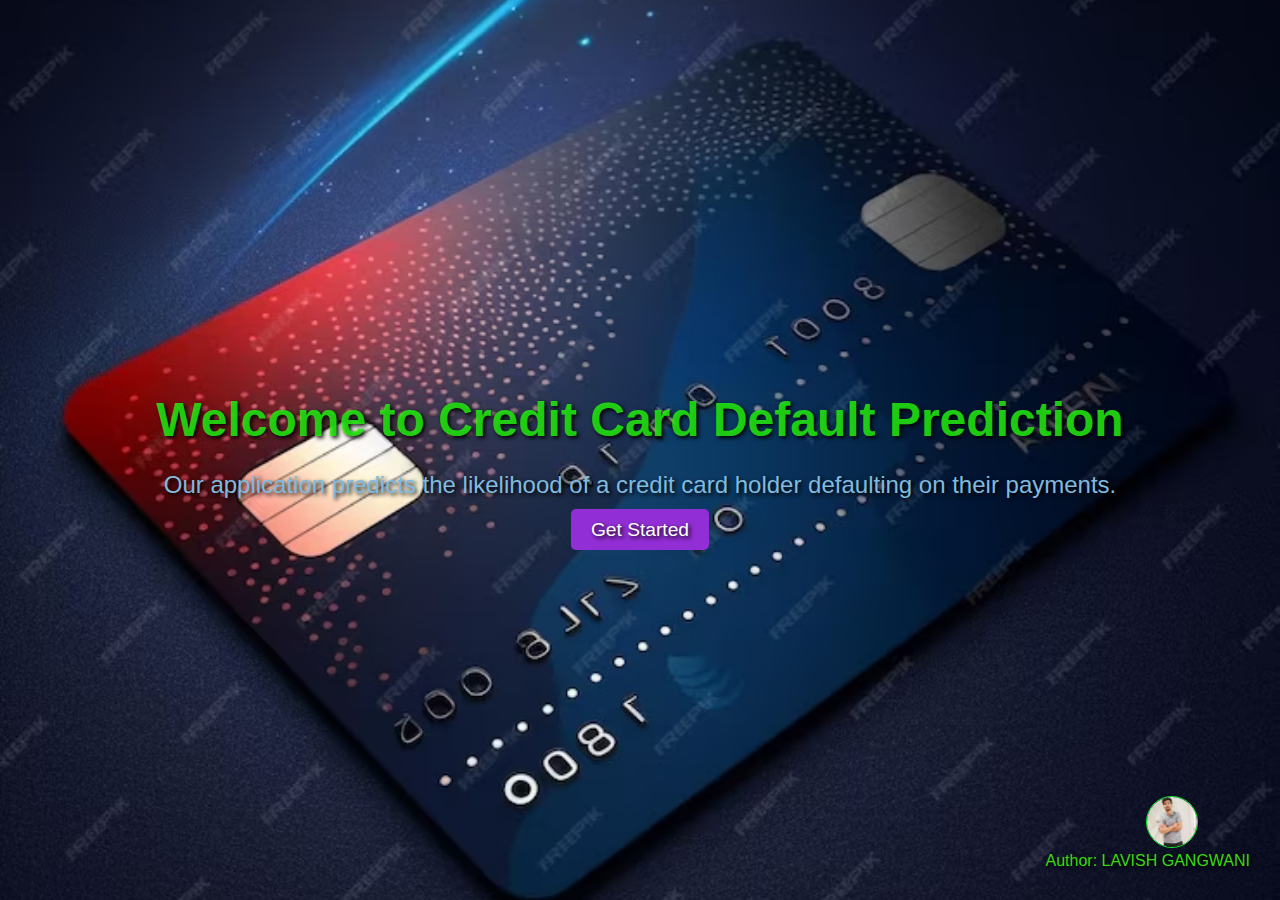
<file: templates/index.html>
<!DOCTYPE html>
<html lang="en">
    <head>
    <meta charset="UTF-8" />
    <meta name="viewport" content="width=device-width, initial-scale=1.0" />
    <title>Car Dekho Welcome Page</title>
    <link rel="stylesheet" href="../static/css/style.css" />
    </head>
    <body>
    <div class="welcome-container">
        <div class="welcome-text">
        <h1 class="text">Welcome to Credit Card Default Prediction</h1>
        <p class="text">Our application predicts the likelihood of a credit card holder defaulting on their payments.</p>
        
        <a href="/predict" class="btn">Get Started</a>
    </div>
    <div class="author-info">
        <img src="../static/img/author.png" alt="Author Image" />
        <div>
        <a href="https://www.linkedin.com/in/abhishek-upadhyay-35b183259"
            >Author: LAVISH GANGWANI</a
        >
        </div>
        </div>
    </div>
    </body>
</html>
</file>
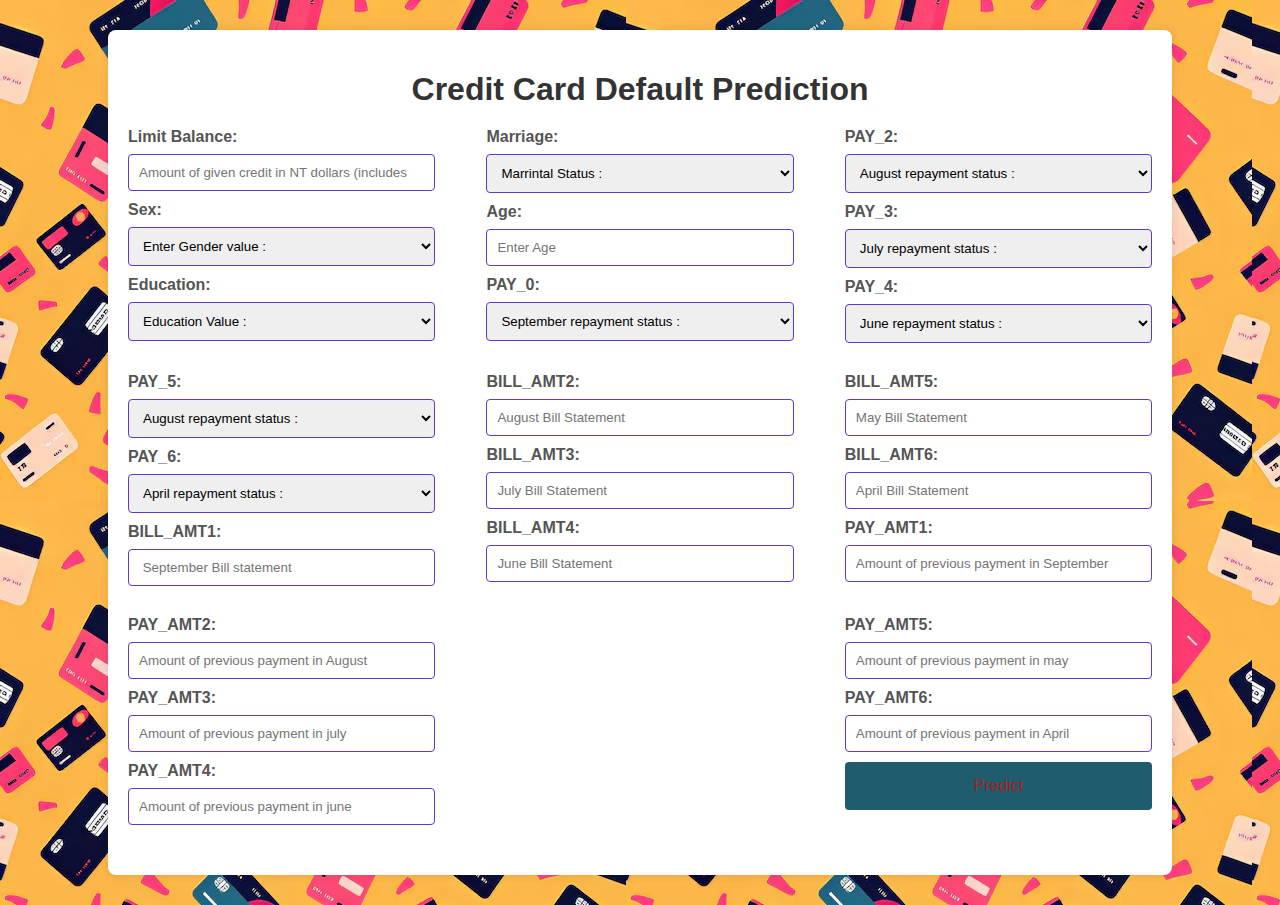
<file: templates/form.html>
<!DOCTYPE html>
<html lang="en">
<head>
    <meta charset="UTF-8">
    <meta name="viewport" content="width=device-width, initial-scale=1.0">
    <title>Credit Card Default Prediction</title>
    <link rel="stylesheet" href="../static/css/style_form.css">
</head>
<body>
    <div class="form-container">
        <h1>Credit Card Default Prediction</h1>
        <form action="/predict" method="post">
            <div class="column">
                <label for="LIMIT_BAL">Limit Balance:</label>
                <input type="number" id="LIMIT_BAL" name="LIMIT_BAL" placeholder="Amount of given credit in NT dollars (includes individual and family/supplementary credit"="0.01" required>

                <label for="SEX">Sex:</label>
                <select id="SEX" name="SEX" required>
                    <option value="" disabled selected>Enter Gender value :</option>
                    <option value="1">male</option>
                    <option value="2">female</option>
                </select>

<br>

                <label for="EDUCATION">Education:</label>
                <select id="EDUCATION" name="EDUCATION"  required>
                    <option value="" disabled selected>Education Value :</option>
                    <option value="3">High School</option>
                    <option value="1">Graduate School</option>
                    <option value="2">University</option>
                    <option value="4">Others</option>
                </select>
                
            </div>
            <div class="column">
                <label for="MARRIAGE">Marriage:</label>
                <select id="MARRIAGE" name="MARRIAGE" required>
                    <option value="" disabled selected>Marrintal Status :</option>
                    <option value="1">Married</option>
                    <option value="2">single</option>
                    <option value="3">Others</option>
                </select>


                <label for="AGE">Age:</label>
                <input type="number" id="AGE" placeholder="Enter Age " name="AGE" step="1" required>


                <label for="PAY_0">PAY_0:</label>
                <select id="PAY_0" name="PAY_0"  required>
                    <option value="" disabled selected>September repayment status :</option>
                    <option value="-2">No consumption</option>
                    <option value="-1">pay duly</option>
                    <option value="0">Use of revolving credit</option>
                    <option value="1">payment delay 1 month</option>
                    <option value="2">payment delay for 2 months</option>
                    <option value="3">payment delay for 3 months</option>
                    <option value="4">payment delay for 4 months</option>
                    <option value="5">payment delay for 5 months</option>
                    <option value="6">payment delay for 6 months</option>
                    <option value="7">payment delay for 7 months</option>
                    <option value="8">payment delay for 8 months</option>
                    <option value="9">payment delay for 9 months or above</option>
                </select>
            </div>

            <div class="column">
                <label for="PAY_2">PAY_2:</label>
                <select id="PAY_2" name="PAY_2" required>
                    <option value="" disabled selected>August repayment status :</option>
                    <option value="-2">No consumption</option>
                    <option value="-1">pay duly</option>
                    <option value="0">Use of revolving credit</option>
                    <option value="1">payment delay 1 month</option>
                    <option value="2">payment delay for 2 months</option>
                    <option value="3">payment delay for 3 months</option>
                    <option value="4">payment delay for 4 months</option>
                    <option value="5">payment delay for 5 months</option>
                    <option value="6">payment delay for 6 months</option>
                    <option value="7">payment delay for 7 months</option>
                    <option value="8">payment delay for 8 months</option>
                    <option value="9">payment delay for 9 months or above</option>
                </select>

                <label for="PAY_3">PAY_3:</label>
                <select id="PAY_3" name="PAY_3" required>
                    <option value="" disabled selected>July repayment status :</option>
                    <option value="-2">No consumption</option>
                    <option value="-1">pay duly</option>
                    <option value="0">Use of revolving credit</option>
                    <option value="1">payment delay 1 month</option>
                    <option value="2">payment delay for 2 months</option>
                    <option value="3">payment delay for 3 months</option>
                    <option value="4">payment delay for 4 months</option>
                    <option value="5">payment delay for 5 months</option>
                    <option value="6">payment delay for 6 months</option>
                    <option value="7">payment delay for 7 months</option>
                    <option value="8">payment delay for 8 months</option>
                    <option value="9">payment delay for 9 months or above</option>
                </select>

                <label for="PAY_4">PAY_4:</label>
                <select id="PAY_4" name="PAY_4" required>
                    <option value="" disabled selected>June repayment status :</option>
                    <option value="-2">No consumption</option>
                    <option value="-1">pay duly</option>
                    <option value="0">Use of revolving credit</option>
                    <option value="1">payment delay 1 month</option>
                    <option value="2">payment delay for 2 months</option>
                    <option value="3">payment delay for 3 months</option>
                    <option value="4">payment delay for 4 months</option>
                    <option value="5">payment delay for 5 months</option>
                    <option value="6">payment delay for 6 months</option>
                    <option value="7">payment delay for 7 months</option>
                    <option value="8">payment delay for 8 months</option>
                    <option value="9">payment delay for 9 months or above</option>
                </select>


            </div>


            <div class="column">
                <label for="PAY_5">PAY_5:</label>
                <select id="PAY_5" name="PAY_5" required>
                    <option value="" disabled selected>August repayment status :</option>

                    <option value="-2">No consumption</option>
                    <option value="-1">pay duly</option>
                    <option value="0">Use of revolving credit</option>
                    <option value="1">payment delay 1 month</option>
                    <option value="2">payment delay for 2 months</option>
                    <option value="3">payment delay for 3 months</option>
                    <option value="4">payment delay for 4 months</option>
                    <option value="5">payment delay for 5 months</option>
                    <option value="6">payment delay for 6 months</option>
                    <option value="7">payment delay for 7 months</option>
                    <option value="8">payment delay for 8 months</option>
                    <option value="9">payment delay for 9 months or above</option>
                </select>


                <label for="PAY_6">PAY_6:</label>
                <select id="PAY_6" name="PAY_6"  required>
                    <option value="" disabled selected> April repayment status :</option>

                    <option value="-2">No consumption</option>
                    <option value="-1">pay duly</option>
                    <option value="0">Use of revolving credit</option>
                    <option value="1">payment delay 1 month</option>
                    <option value="2">payment delay for 2 months</option>
                    <option value="3">payment delay for 3 months</option>
                    <option value="4">payment delay for 4 months</option>
                    <option value="5">payment delay for 5 months</option>
                    <option value="6">payment delay for 6 months</option>
                    <option value="7">payment delay for 7 months</option>
                    <option value="8">payment delay for 8 months</option>
                    <option value="9">payment delay for 9 months or above</option>
                </select>

                <label for="BILL_AMT1">BILL_AMT1:</label>
                <input type="number" id="BILL_AMT1" name="BILL_AMT1" placeholder=" September Bill statement" step="0.01" required>
            </div>
            <div class="column">
                <label for="BILL_AMT2">BILL_AMT2:</label>
                <input type="number" id="BILL_AMT2" name="BILL_AMT2" placeholder="August Bill Statement" step="0.01" required>

                <label for="BILL_AMT3">BILL_AMT3:</label>
                <input type="number" id="BILL_AMT3" name="BILL_AMT3" placeholder="July Bill Statement" step="0.01" required>

                <label for="BILL_AMT4">BILL_AMT4:</label>
                <input type="number" id="BILL_AMT4" name="BILL_AMT4" placeholder="June Bill Statement" step="0.01" required>
            </div>
            <div class="column">
                <label for="BILL_AMT5">BILL_AMT5:</label>
                <input type="number" id="BILL_AMT5" name="BILL_AMT5" placeholder="May Bill Statement" step="0.01" required>

                <label for="BILL_AMT6">BILL_AMT6:</label>
                <input type="number" id="BILL_AMT6" name="BILL_AMT6" placeholder="April Bill Statement" step="0.01" required>

                <label for="PAY_AMT1">PAY_AMT1:</label>
                <input type="number" id="PAY_AMT1" name="PAY_AMT1" placeholder="Amount of previous payment in September" step="0.01" required>
            </div>
            <div class="column">
                <label for="PAY_AMT2">PAY_AMT2:</label>
                <input type="number" id="PAY_AMT2" name="PAY_AMT2" placeholder="Amount of previous payment in August" step="0.01" required>

                <label for="PAY_AMT3">PAY_AMT3:</label>
                <input type="number" id="PAY_AMT3" name="PAY_AMT3"placeholder="Amount of previous payment in july" step="0.01" required>

                <label for="PAY_AMT4">PAY_AMT4:</label>
                <input type="number" id="PAY_AMT4" name="PAY_AMT4" placeholder="Amount of previous payment in june" step="0.01" required>
            </div>
            <div class="column">
                <label for="PAY_AMT5">PAY_AMT5:</label>
                <input type="number" id="PAY_AMT5" name="PAY_AMT5" placeholder="Amount of previous payment in may" step="0.01" required>

                <label for="PAY_AMT6">PAY_AMT6:</label>
                <input type="number" id="PAY_AMT6" name="PAY_AMT6" placeholder="Amount of previous payment in April" step="0.01" required>

                <input type="submit" value="Predict">
            </div>
        </form>
    </div>
</body>
</html>
</file>
<file: static/css/style.css>
body, html {
    height: 100%;
    margin: 0;
    font-family: Arial, sans-serif;
}

.welcome-container {
    background-image: url('../img/image.png');
    height: 100%;
    background-position: center;
    background-repeat: no-repeat;
    background-size: cover;
    display: flex;
    flex-direction: column;
    justify-content: center;
    align-items: center;
    color: white;
    text-align: center;
    text-shadow: 2px 2px 4px #000000;
}

h1 {
    font-size: 3em;
    margin-bottom: 10px;
    color: rgba(36, 239, 18, 0.864);
}

p {
    font-size: 1.5em;
    margin-bottom: 20px;
    color: #81badf;
}

.btn {
    background-color: #922ed5;
    color: white;
    padding: 10px 20px;
    text-decoration: none;
    border-radius: 5px;
    font-size: 1.2em;
    transition: background-color 0.3s;
}

.btn:hover {
    background-color: #1b8734;
}

.author-info {
    position: absolute;
    bottom: 20px;
    right: 20px;
    padding: 10px;
    border-radius: 5px;
    text-align: left;
}

.author-info img {
    width: 50px;
    height: 50px;
    border-radius: 50%;
    margin-left: 100px;
    border: 1px solid #09f130; /* Added green color ring */
}

.author-info a {
    color: #3ad80e;
    text-decoration: none;
    transition: color 0.3s;
}

.author-info a:hover {
    color: #0a93ef;
}
</file>
<file: static/css/style_form.css>
body {
    font-family: Arial, sans-serif;
    background-image: url('../img/form-image.png');
    background-color: #f4f4f4;
    margin: 0;
    padding: 0;
}

.form-container {
    width: 80%;
    margin: 30px auto;
    background-color: #fff;
    padding: 20px;
    border-radius: 8px;
    box-shadow: 0 0 10px rgba(0, 0, 0, 0.1);
}

h1 {
    text-align: center;
    color: #333;
    margin-bottom: 20px;
}

form {
    display: flex;
    flex-wrap: wrap;
    justify-content: space-between;
}

.column {
    width: 30%;
    margin-bottom: 20px;
}

label {
    display: block;
    margin-bottom: 8px;
    color: #555;
    font-weight: bold;
}

input[type="number"],
select {
    width: 100%;
    padding: 10px;
    margin-bottom: 10px;
    border: 1px solid #6337cb;
    border-radius: 4px;
    box-sizing: border-box;
}

input[type="submit"] {
    width: 100%;
    padding: 15px;
    background-color: #1f5c6e;
    color: #a82020;
    border: none;
    border-radius: 4px;
    cursor: pointer;
    font-size: 16px;
}

input[type="submit"]:hover {
    background-color: #2d8446;
}

/* Media query for smaller screens */
@media (max-width: 768px) {
    .column {
        width: 100%;
    }
}
</file>
